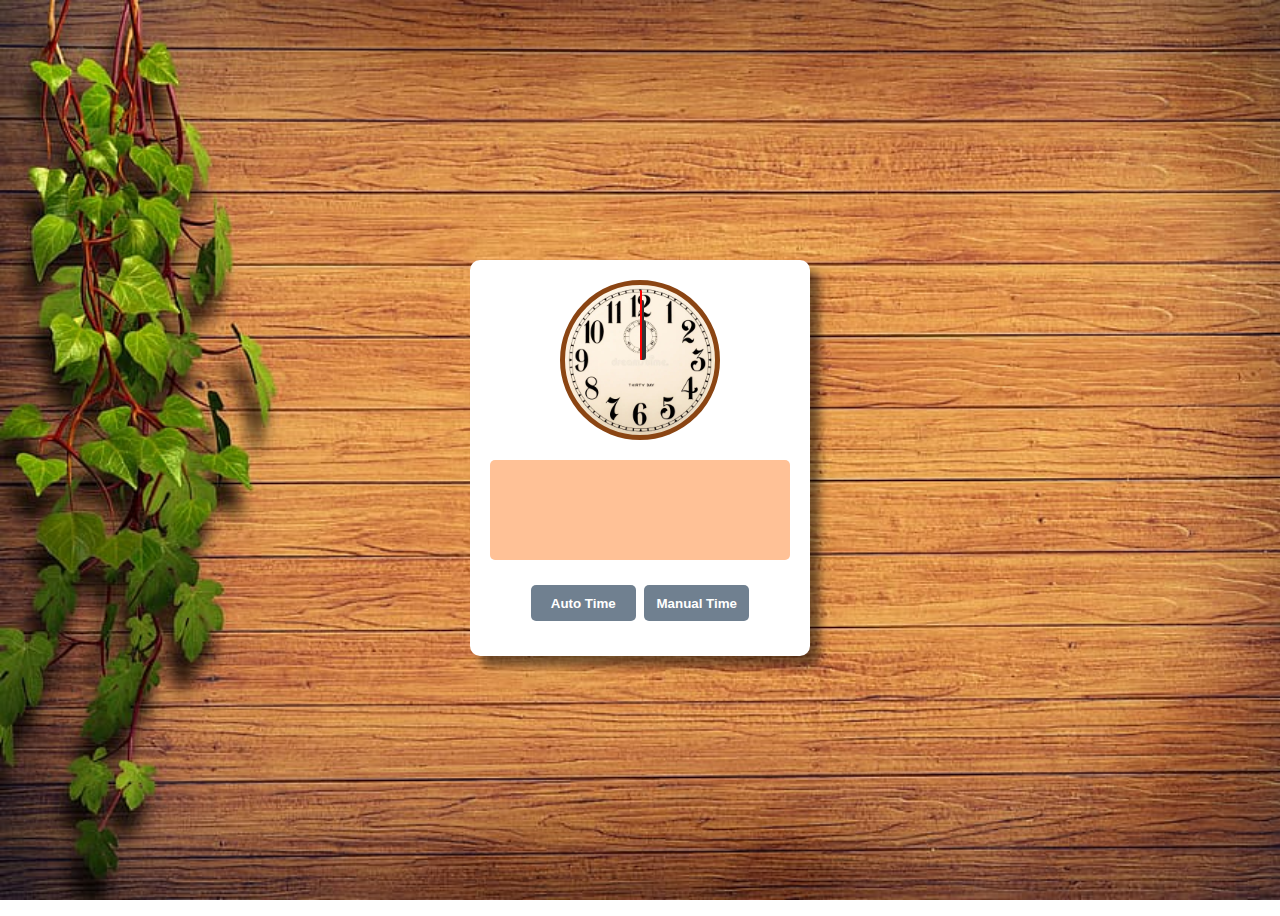
<file: index.html>
<!DOCTYPE html>
<html lang="en">
<head>
   <meta charset="UTF-8">
   <meta name="viewport" content="width=device-width, initial-scale=1.0">
   <title>Analog Clock with Scenery</title>
   <link rel="stylesheet" href="analog_clock_style.css">
</head>
<body>   
   <div class="card">
      <div class="clock" id="clock">
         <div class="hand hour" id="hourHand"></div>
         <div class="hand minute" id="minuteHand"></div>
         <div class="hand second" id="secondHand"></div>
      </div>

      <div class="scenery" id="scenery"></div>
      
      <div class="mode-buttons">
         <button id="autoButton">Auto Time</button>
         <button id="manualButton">Manual Time</button>
      </div>
   </div>

   <!-- Popup for manual time -->
   <div class="popup-overlay" id="popupOverlay"></div>
      <div class="popup" id="timePopup">
      <h3>Set Time</h3>
      <div>
         <label for="hours">Hours (0-24): </label>
         <input type="number" id="hours" min="0" max="24" value="12"><br><br>

         <label for="minutes">Minutes (0-60):</label>
         <input type="number" id="minutes" min="0" max="60" value="0"><br>
      </div>
      <div>
         <button id="setTimeButton">Set Time</button>
         <button class="close-button" id="closePopup">Close</button>
      </div>
   </div>
   <script src="analog_clock_javascript.js"></script>
</body>
</html>
</file>
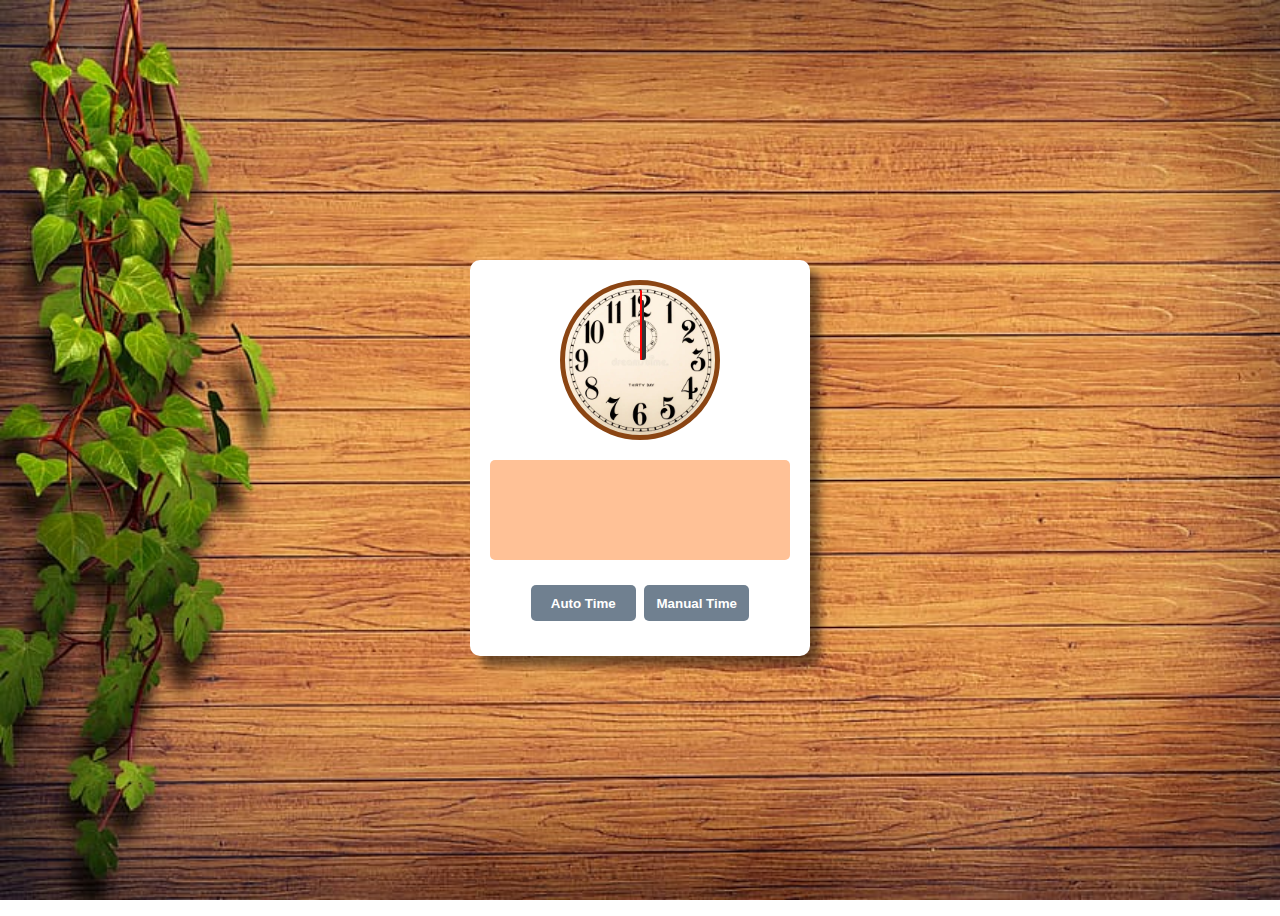
<file: analog_clock.html>
<!DOCTYPE html>
<html lang="en">
<head>
   <meta charset="UTF-8">
   <meta name="viewport" content="width=device-width, initial-scale=1.0">
   <title>Analog Clock with Scenery</title>
   <link rel="stylesheet" href="analog_clock_style.css">
</head>
<body>   
   <div class="card">
      <div class="clock" id="clock">
         <div class="hand hour" id="hourHand"></div>
         <div class="hand minute" id="minuteHand"></div>
         <div class="hand second" id="secondHand"></div>
      </div>

      <div class="scenery" id="scenery"></div>
      
      <div class="mode-buttons">
         <button id="autoButton">Auto Time</button>
         <button id="manualButton">Manual Time</button>
      </div>
   </div>

   <!-- Popup for manual time -->
   <div class="popup-overlay" id="popupOverlay"></div>
      <div class="popup" id="timePopup">
      <h3>Set Time</h3>
      <div>
         <label for="hours">Hours (0-24): </label>
         <input type="number" id="hours" min="0" max="24" value="12"><br><br>

         <label for="minutes">Minutes (0-60):</label>
         <input type="number" id="minutes" min="0" max="60" value="0"><br>
      </div>
      <div>
         <button id="setTimeButton">Set Time</button>
         <button class="close-button" id="closePopup">Close</button>
      </div>
   </div>
   <script src="analog_clock_javascript.js"></script>
</body>
</html>
</file>
<file: analog_clock_style.css>
body {
   display: flex;
   justify-content: center;
   align-items: center;
   height: 100vh;
   background-image: url('images/wall.jpg');
   background-attachment: fixed;
   background-size: cover;
   font-family: Arial, sans-serif;
}
.card {
   width: 300px;
   padding: 20px;
   border-radius: 10px;
   box-shadow: 10px 10px 10px rgba(0, 0, 0, 0.5);
   background-color:white;
   display: flex;
   flex-direction: column;
   align-items: center;
}
.clock {
   position: relative;
   background-image: url('images/clock_bg.webp');
   background-size: cover;
   width: 150px;
   height: 150px;
   border: 5px solid saddlebrown;
   border-radius: 50%;
   display: flex;
   justify-content: center;
   align-items: center;
   margin-bottom: 20px;
}
.hand {
   position: absolute;
   background: #333;
   transform-origin: bottom;
   transition: all 0.5s ease-in-out;
   border-radius: 5px;
}
.hour {
   width: 6px;
   height: 40px;
   bottom: 50%;
   left: 50%;

}
.minute {
   width: 4px;
   height: 60px;
   bottom: 50%;
   left: 50%;

}
.second {
   width: 2px;
   height: 70px;
   bottom: 50%;
   left: 50%;
   background: red;

}
.scenery {
   width: 100%;
   height: 100px;
   background-color:#ffc196 ; /*Default */
   border-radius: 5px;
   text-align: center;
   line-height: 100px; /* Center text vertically */
}
.mode-buttons {
   margin-top: 10px;
}
button {
   margin: 15px 2px;
   padding: 5px;
   cursor: pointer;
   background-color:slategray ;
   color: white;
   border: none;
   font-weight: bold;
   width: 105px;
   height: 36px;
   border-radius: 5px;
   transition: opacity 0.15s;
}

button:hover{
   opacity: 0.7;
   box-shadow: 5px 5px 10px rgba(0, 0, 0, 0.25);
}

button:active{
   opacity: 0.4;
}
/* Popup styles */
.popup {
   display: none;
   position: fixed;
   left: 50%;
   top: 50%;
   transform: translate(-50%, -50%);
   background: white;
   padding: 20px;
   border-radius: 10px;
   box-shadow: 0 4px 10px rgba(0, 0, 0, 0.2);
   z-index: 1000;
}
.popup-overlay {
   display: none;
   position: fixed;
   top: 0;
   left: 0;
   width: 100%;
   height: 100%;
   background: rgba(0, 0, 0, 0.5);
   z-index: 999;
}
</file>
